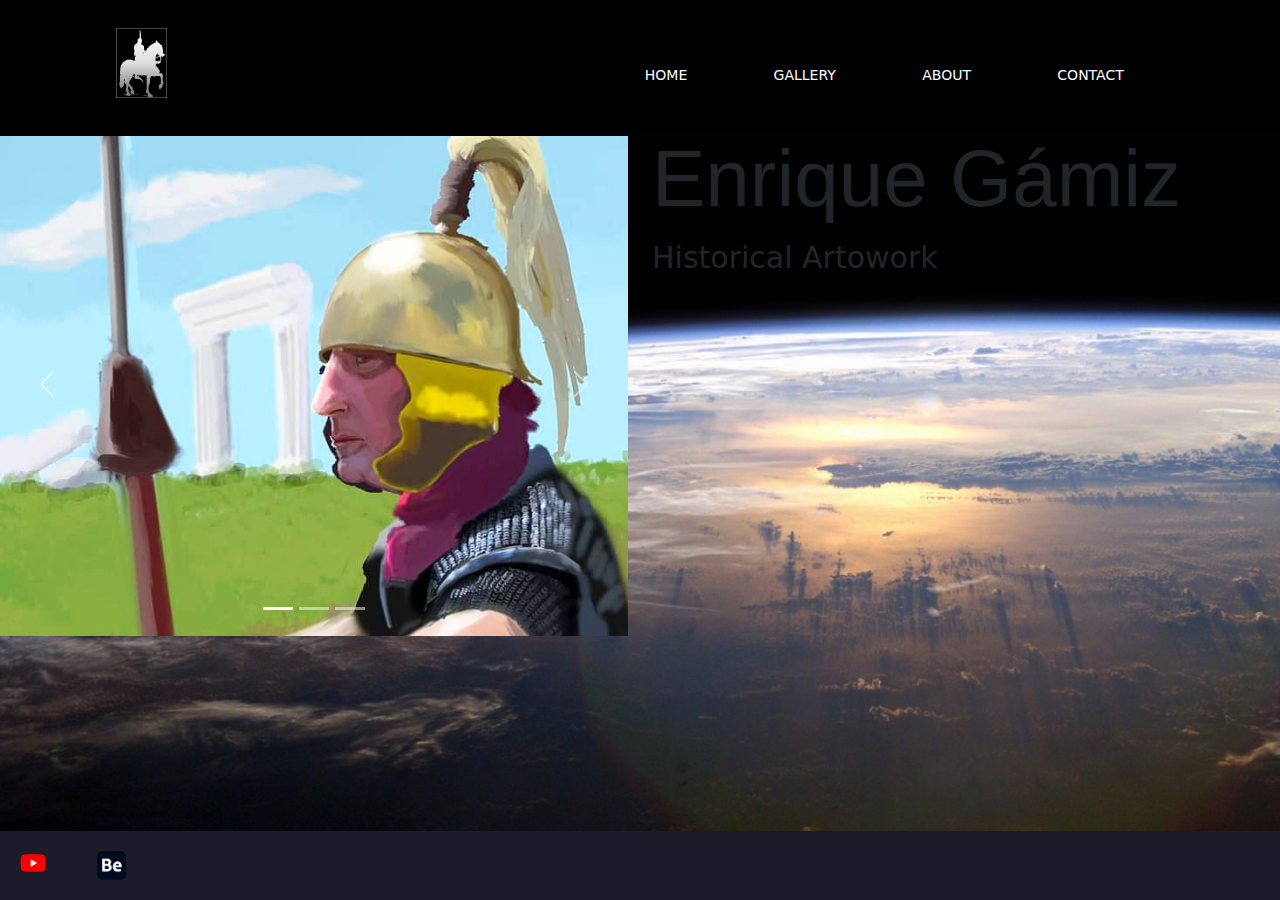
<file: mi_repositorio/Enrique_Gamiz/index.html>
<!DOCTYPE html>
<html lang="en">
<head>
    <link href='https://fonts.googleapis.com/css?family=Arbutus' rel='stylesheet'>
    <link href='https://fonts.googleapis.com/css?family=Arimo' rel='stylesheet'>
    <meta charset="UTF-8">
    <meta http-equiv="X-UA-Compatible" content="IE=edge">
    <meta name="viewport" content="width=device-width, initial-scale=1.0">
    <title>Title clase 1</title>
    <link href="css/style.css" rel="stylesheet" type="text/css">
    <link href="https://cdn.jsdelivr.net/npm/bootstrap@5.2.3/dist/css/bootstrap.min.css" rel="stylesheet">    
</head>





<body>
    
    <nav class="nav">
        <div class="logo">
            <img src="img/logo.png" alt="logo" class="logo">             
        </div>                
        <ul>            
            <li class="nav-list"><a href="index.html">Home</a></li>
            <li class="nav-list"><a href="pages/gallery.html">Gallery</a></li>
            <li class="nav-list"><a href="pages/about.html">About</a></li>
            <li class="nav-list"><a href="pages/contact.html">Contact</a></li>
        </ul>
    </nav> 
        </div>


<!-- Bueno, acá intente mezclar un caroussel con un grids, el tema es que primero que las imágenes se deforman y no puedo encontrar la forma para que queden clavadas al tamaño justo de la mitad o 
un toque menos, y segundo que el grid de la derecha, o sea como el content por así decirlo, queda por debajo del carousell, intenté ponerlo dentro  -->
        

<div class="carousel">
    <div class="row">
      <div class="col-sm-6">
        <div id="demo" class="carousel slide" data-bs-ride="carousel">

            
            <div class="carousel-indicators">
              <button type="button" data-bs-target="#demo" data-bs-slide-to="0" class="active"></button>
              <button type="button" data-bs-target="#demo" data-bs-slide-to="1"></button>
              <button type="button" data-bs-target="#demo" data-bs-slide-to="2"></button>
            </div>
            
            
            <div class="carousel-inner">
              <div class="carousel-item active">
                <div class="img-car-1">
                <img src="img/portfo1.jpg" alt="Los Angeles" class="d-block" style="width:100%">
                <div class="carousel-caption">
                  </div>
                  <h3>Los Angeles</h3>
                  <p>We had such a great time in LA!</p>
                </div>
              </div>
              <div class="carousel-item">
                <img src="img/portfo2.jpg" alt="Chicago" class="d-block" >
                <div class="carousel-caption">
                  <h3>Chicago</h3>
                  <p>Thank you, Chicago!</p>
                </div> 
              </div>
              <div class="carousel-item">
                <img src="img/portfo1.jpg" alt="New York" class="d-block" style="width:100%">
                <div class="carousel-caption">
                  <h3>New York</h3>
                  <p>We love the Big Apple!</p>
                </div>  
              </div>
            </div>
            
            
            <button class="carousel-control-prev" type="button" data-bs-target="#demo" data-bs-slide="prev">
              <span class="carousel-control-prev-icon"></span>
            </button>
            <button class="carousel-control-next" type="button" data-bs-target="#demo" data-bs-slide="next">
              <span class="carousel-control-next-icon"></span>
            </button>
          </div>        
      </div>
      <div class="col-sm-6">
        <h1 class="display-1">Enrique Gámiz</h1>
        <p>Historical Artowork</p>        
      </div>      
    </div>
  </div>
          
          
        
        </div>

          
        
      








    <div class="footer">
        <a href="https://www.youtube.com/watch?v=dQw4w9WgXcQ&ab_channel=RickAstley" target="_blank" class="fa fa-youtube"><img src="img/Youtube.png" alt="logo" class="youtube"></a>
        <a href="https://www.behance.net/enriquegmiz" target="_blank" class="fa fa-youtube"><img src="img/behance.png" alt="logo" class="behance"></a>
        
               
      </div>
      


      <script src="https://cdn.jsdelivr.net/npm/bootstrap@5.2.3/dist/js/bootstrap.bundle.min.js"></script>
</body>
</html>
</file>
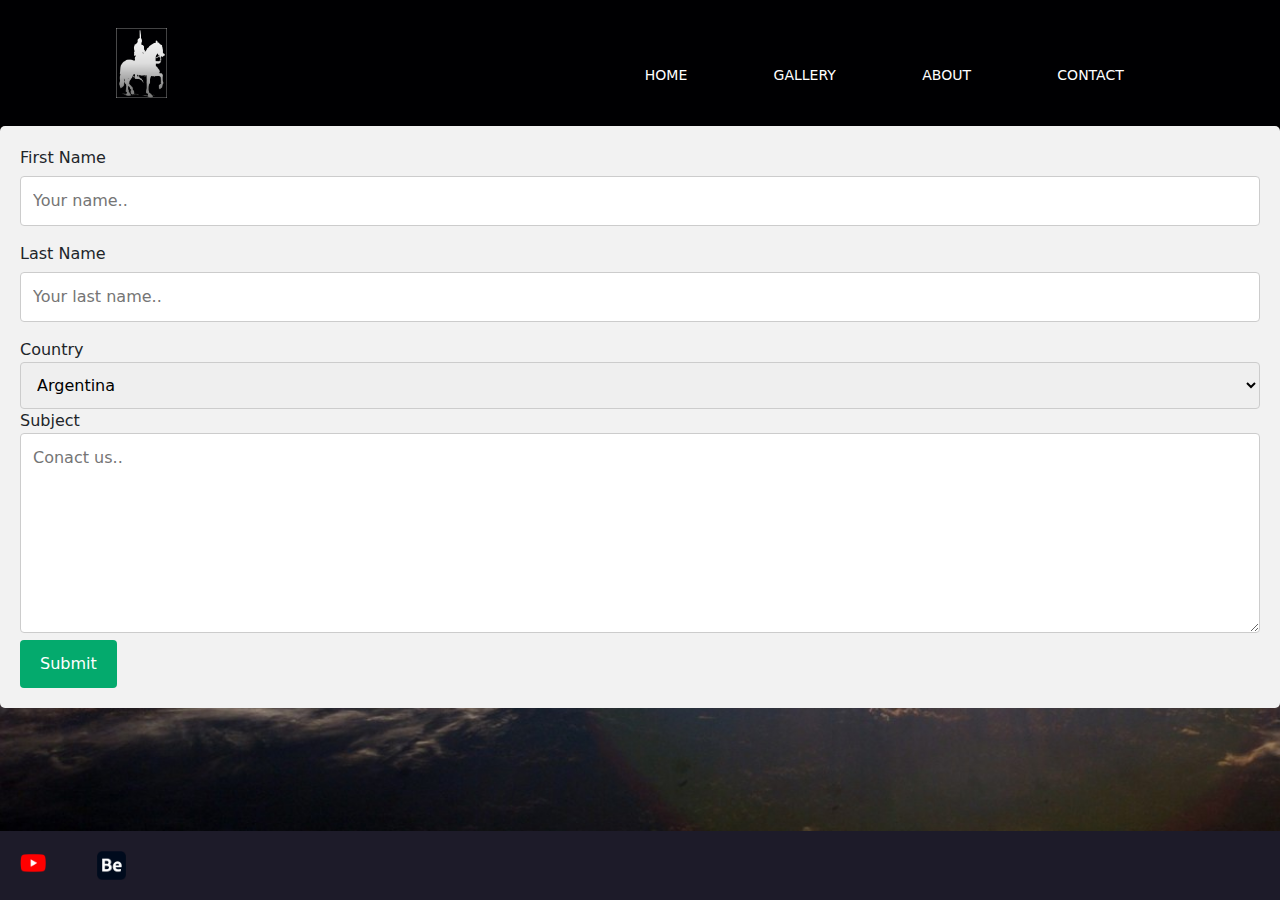
<file: mi_repositorio/Enrique_Gamiz/pages/contact.html>
<!DOCTYPE html>
<html lang="en">
<head>
    <link href='https://fonts.googleapis.com/css?family=Arbutus' rel='stylesheet'>
    <link href='https://fonts.googleapis.com/css?family=Arimo' rel='stylesheet'>
    <meta charset="UTF-8">
    <meta http-equiv="X-UA-Compatible" content="IE=edge">
    <meta name="viewport" content="width=device-width, initial-scale=1.0">
    <title>Title clase 1</title>
    <link href="../css/style.css" rel="stylesheet" type="text/css">
    <link href="https://cdn.jsdelivr.net/npm/bootstrap@5.2.3/dist/css/bootstrap.min.css" rel="stylesheet"> 
</head>

<body>   

        <nav class="nav">
          <div class="logo">
              <img src="../img/logo.png" alt="logo" class="logo">             
          </div>                
          <ul>            
            <li><a href="../index.html">Home</a></li>
            <li><a href="gallery.html">Gallery</a></li>
            <li><a href="about.html">About</a></li>
            <li><a href="contact.html">Contact</a></li>
          </ul>
      </nav> 
          </div>       






<div class="contacto">
    <form action="action_page.php">
  
      <label for="fname">First Name</label>
      <input type="text" id="fname" name="firstname" placeholder="Your name..">
  
      <label for="lname">Last Name</label>
      <input type="text" id="lname" name="lastname" placeholder="Your last name..">
  
      <label for="country">Country</label>
      <select id="country" name="country">
        <option value="Argentina">Argentina</option>
        <option value="australia">Australia</option>
        <option value="canada">Canada</option>
        <option value="usa">USA</option>
      </select>
  
      <label for="subject">Subject</label>
      <textarea id="subject" name="subject" placeholder="Conact us.." style="height:200px"></textarea>
  
      <input type="submit" value="Submit">
  
    </form>
  </div>


  <div class="footer">
    <a href="https://www.youtube.com/watch?v=dQw4w9WgXcQ&ab_channel=RickAstley" target="_blank" class="fa fa-youtube"><img src="../img/Youtube.png" alt="logo" class="youtube"></a>
    <a href="https://www.behance.net/enriquegmiz" target="_blank" class="fa fa-youtube"><img src="../img/behance.png" alt="logo" class="behance"></a>
    
           
  </div>
  </div>

  <script src="https://cdn.jsdelivr.net/npm/bootstrap@5.2.3/dist/js/bootstrap.bundle.min.js"></script>
</body>
</html>
</file>
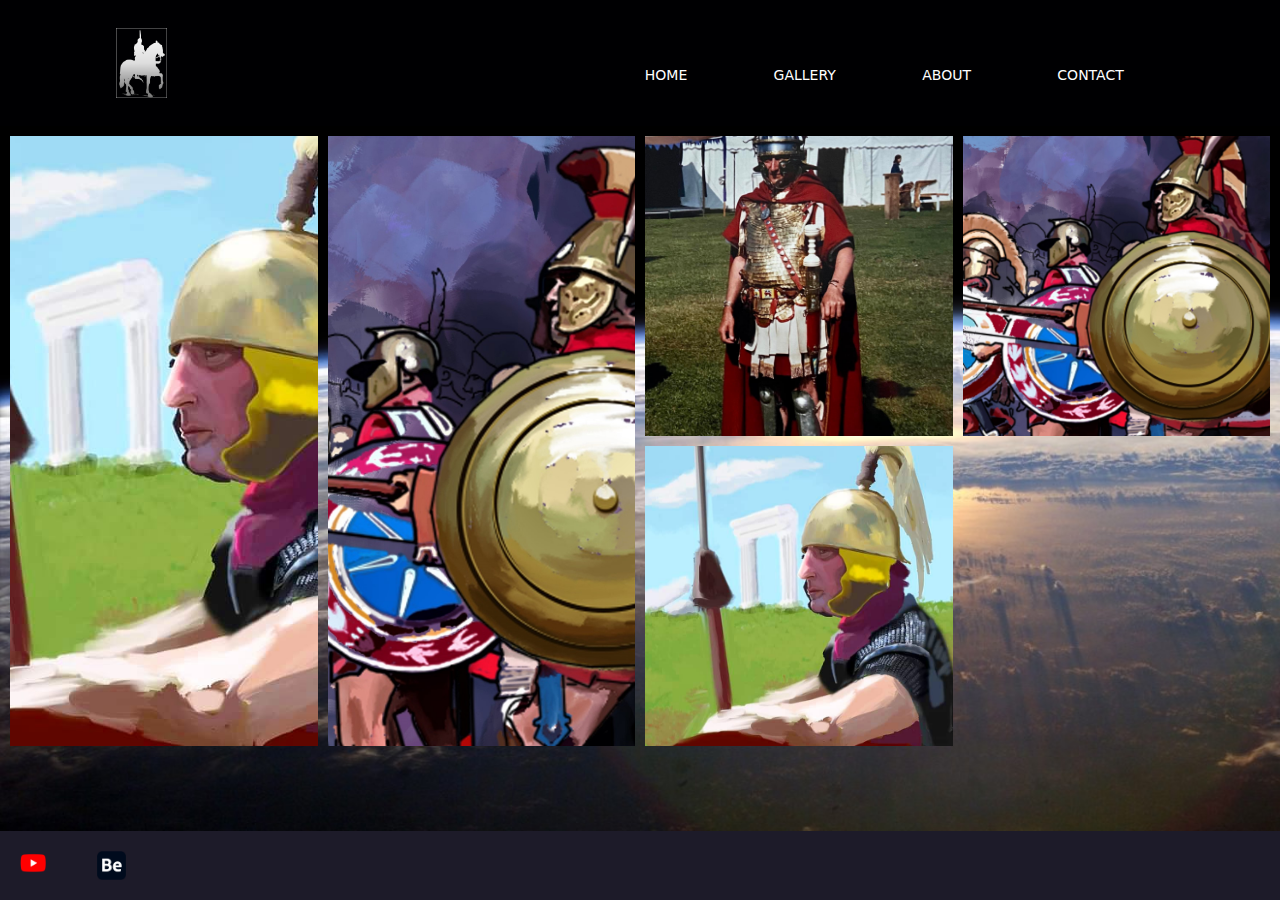
<file: mi_repositorio/Enrique_Gamiz/pages/gallery.html>
<!DOCTYPE html>
<html lang="en">
<head>
    <link href='https://fonts.googleapis.com/css?family=Arbutus' rel='stylesheet'>
    <link href='https://fonts.googleapis.com/css?family=Arimo' rel='stylesheet'>
    <meta charset="UTF-8">
    <meta http-equiv="X-UA-Compatible" content="IE=edge">
    <meta name="viewport" content="width=device-width, initial-scale=1.0">
    <title>Title clase 1</title>
    <link href="../css/style.css" rel="stylesheet" type="text/css">
    <link href="https://cdn.jsdelivr.net/npm/bootstrap@5.2.3/dist/css/bootstrap.min.css" rel="stylesheet"> 
</head>



<!-- En la galería estoy teniendo el problema de que algunas imágenes tampoco respetan su tamaño pero a la vez si quiero que queden parejas, como están ahora, se hacen un acercamiento en una parte quee
no es tan relevante y queda mal, sospecho que tendría que ajustar el tamaño de cada imágen que subo y ya y elegir como acomodarlas dependiendo de sus dimensiones, o encontrar la forma de 
que estén todas en forma de 'cuadros' pero cuando se clickee una o se haga un hover se ponga en tamaño original. Problema extra: el nav bar por mas de que sea un copy paste en cada sección, en las tres 
se mueve el ícono y el texto y no logro entender por qué, al menos no en la de galería  -->
<body>   

          <nav class="nav">
            <div class="logo">
                <img src="../img/logo.png" alt="logo" class="logo">             
            </div>                
            <ul>            
              <li><a href="../index.html">Home</a></li>
              <li><a href="gallery.html">Gallery</a></li>
              <li><a href="about.html">About</a></li>
              <li><a href="contact.html">Contact</a></li>
            </ul>
        </nav> 
            </div>



          <div class=" image-grid">
            <img class= "image-grid-row-2 image-grid-row-2 " src="../img/portfo1.jpg" alt="Centurion">
            <img class= "image-grid-row-2 image-grid-row-2 " src="../img/portfo2.jpg" alt="Centurion">
            <img src="../img/centurion.jpg" alt="Centurion">
            <img src="../img/portfo2.jpg" alt="Centurion">
            <img src="../img/portfo1.jpg" alt="Centurion">
          




          </div>

        
    
    
    
    
    
    
    
    
    
        <div class="footer">
            <a href="https://www.youtube.com/watch?v=dQw4w9WgXcQ&ab_channel=RickAstley" target="_blank" class="fa fa-youtube"><img src="../img/Youtube.png" alt="logo" class="youtube"></a>
            <a href="https://www.behance.net/enriquegmiz" target="_blank" class="fa fa-youtube"><img src="../img/behance.png" alt="logo" class="behance"></a>
            
                   
          </div>
          
    
    
    
          <script src="https://cdn.jsdelivr.net/npm/bootstrap@5.2.3/dist/js/bootstrap.bundle.min.js"></script>
        </body>
        </html>
</file>
<file: mi_repositorio/Enrique_Gamiz/css/style.css>
body {
    margin: 0;
    font-family: Arimo;
    font-weight: 300;
    font-size: 150%;
    background-image: url("background.jpg");
    background-repeat: no-repeat;
    background-size: relative;
    background-size: 1920px 1080px;    

    
    
}


.row {
    background-color: #83adfb02;
    font-size: 30px;       

}








.nav {
    background-color: rgba(0, 0, 255, 0.007);
    color: wheat;
    display: inline-flex;
    justify-content: space-around; 
    align-items: center;
    font-size: 20px;
    text-decoration: none;
    
    .logo {
        size: 20px;    
    padding: 2px 2;
    width: 20%; 
    display: flex; 
    }




    
}

nav ul {
    margin: 0;
    padding: 0;
    
}

nav li {
    font-size: 20px;
    align-items: right;
    justify-content: flex-end;
    display: inline-flex;
    margin-left: 0px;
    padding-top: 25px;
    margin: 40px;     
    position: relative;
    transform: scaleX(0);
    transition: .5s;
}
nav li {
    transform: scaleX(1);
}



nav a{
    color: white;
    text-transform: uppercase;
    text-decoration: none;
    font-size: 14px;
}

nav a::before {
    content: "";
    display: block;
    height: 2px;
    width: 0%;
    background-color: rgb(255, 255, 255);
    position: absolute;
    top: 0;   
    transform-origin: right;
    transition: all ease-in-out 250ms;
}

nav a:hover::before {
    content: '';
    width: 100%;
    position: absolute;
    left: 0;
    bottom: -6px;
    border-radius: 5px;
    height: 3px;


} 


/*el footer se supone que esté cortado a la mitad, sobre el div derecho, pero no lo pude resolver */

.footer {
    position: fixed;
    left: 0;
    bottom: 0;
    width: 100%;
    background-color:rgb(29, 27, 41);
    color: white;
    text-align: center; 
    
}


/*las líneas al rededor de los divs son para guiarme donde estaba parado
y donde modificar exactamente, pero se van una vez terminado todo */

.float-container {
    border: 3px solid #fff;
    padding: 20px;
    position: static;
    height: 600px;    
}

.right {
    width: 45%;
    float: right;
    padding: 17px;
    border: 2px solid red;
    height: 500px;
}

.left {
    width: 45%;
    float: left;
    padding: 17px;
    border: 2px solid red;
    right: 30px;
    height: 500px;    
}

h1 {
    margin: 0;
    padding: 0;
    font-family: 'Lucida Sans', 'Lucida Sans Regular', 'Lucida Grande', 'Lucida Sans Unicode', Geneva, Verdana, sans-serif;
    font-size: 90px;
    text-align: left;
    position: relative;
    color: white;
    font-weight: bolder;    
}

h2 {
    margin: 0;
    padding: 0;
    font-family: 'Lucida Sans', 'Lucida Sans Regular', 'Lucida Grande', 'Lucida Sans Unicode', Geneva, Verdana, sans-serif;
    font-size: 50px;
    text-align: left;
    position: relative;
    color: white;
    font-weight: lighter;    
}

/*la idea de estas imágenes es que estén en el div izquierdo en forma de banner vertical una arriba de otra
pero que cuando se pose el mouse sobre ellas se agranden y también meter un carousell */

.preview1 {
    size: 5%;
    float: left;
    padding: 17px;    
    right: 30px;
    height: 280px;    
}

.preview2 {
    size: 5%;
    float: left;
    padding: 17px;    
    right: 30px;
    height: 280px;    
}

input[type=text], select, textarea {
    width: 100%;
    padding: 12px;
    border: 1px solid #ccc;
    border-radius: 4px;
    box-sizing: border-box;
    margin-top: 6px;
    margin-bottom: 16px;
    resize: vertical;
  }
  
  input[type=submit] {
    background-color: #04AA6D;
    color: white;
    padding: 12px 20px;
    border: none;
    border-radius: 4px;
    cursor: pointer;
  }
  
  input[type=submit]:hover {
    background-color: #45a049;
  }
  
  .contacto {
    border-radius: 5px;
    background-color: #f2f2f2;
    padding: 20px;
  } 

  

  .youtube {
    float: left;
    padding: 2px 2;
    width: 2%;
    margin: 20px;
    left: 5px; 
}

.behance {
    float: left;
    padding: 2px 2;
    width: 4%;
    margin: 20px;
    left: 5px; 
}


div.gallery {
    margin: 5px;
    border: 1px solid #ccc;
    float: left;
    width: 180px;
  }
  
  div.gallery:hover {
    border: 1px solid #777;
  }
  
  .carousel{
    width: 100%;
    padding-top: 5px;
  }  
  
  .carousel-item {
    height: 500px;
    overflow: hidden;
  }

  div.desc {
    padding: 15px;
    text-align: center;
  }


 .desc {
    color: #fff;
 }


 .image-grid {    
    --gap: 10px;
    --num-cols: 4;
    --row-height: 300px;

    box-sizing: border-box;
    padding: var(--gap);
    display: grid;
    grid-template-columns: repeat(var(--num-cols),1fr);
    grid-auto-rows: var(--row-height);
    gap: var(--gap);
    
 }

 .image-grid>img {
	width: 100%;
	height: 100%;
	object-fit: cover;
}

.image-grid-col-2 {
    grid-column: 2;
}

.image-row-col-2 {
    grid-column: 2;
}

.image-grid-col-2 {
	grid-column: span 2;
}

.image-grid-row-2 {
	grid-row: span 2;
}



.container-fluid mt-5 {
    width: 55px;
}

@media screen and (max-width: 1024px) {
	.image-grid {
		--num-cols: 2;
		--row-height: 100px;
	}
}
</file>
